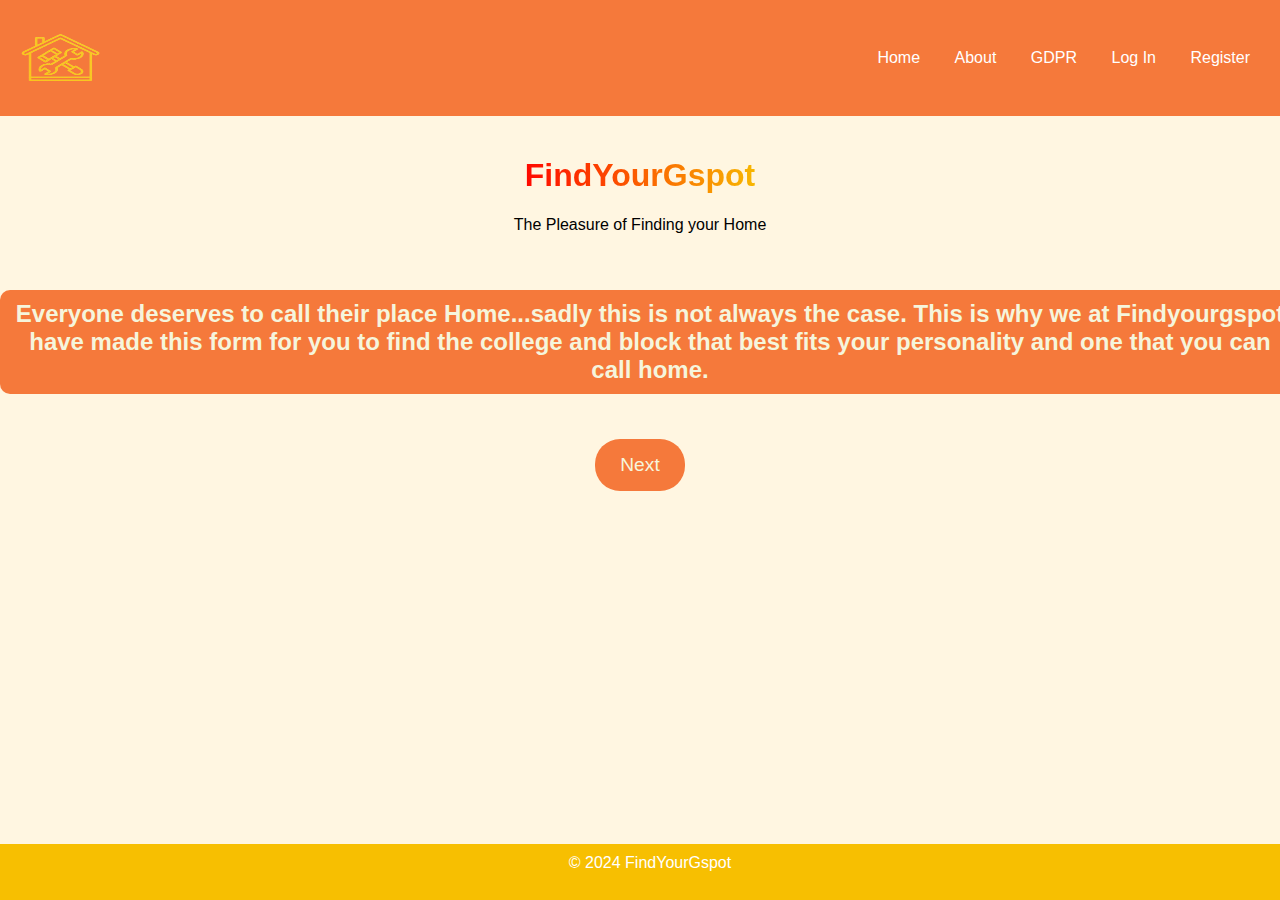
<file: index.html>
<!DOCTYPE html>
<html lang="en">
<head>
    <meta charset="UTF-8">
    <!-- <meta http-equiv="Content-Security-Policy" content="upgrade-insecure-requests"> -->
    <meta name="viewport" content="width=device-width, initial-scale=1.0">
    <meta http-equiv="X-UA-Compatible" content="IE=edge">
    <title>FindYourGspot</title>
    <!-- Font Awesome for Social Media Icons -->
    <link rel="stylesheet" href="https://cdnjs.cloudflare.com/ajax/libs/font-awesome/6.0.0-beta2/css/all.min.css" integrity="sha512-YWzhKL2whUzgiheMoBFwW8CKV4qpHQAEuvilg9FAn5VJUDwKZZxkJNuGM4XkWuk94WCrrwslk8yWNGmY1EduTA==" crossorigin="anonymous" referrerpolicy="no-referrer">
    <script src="./docs/index.js"></script>
    <link rel="stylesheet" href="./docs/style.css">
    <style>
        #input-form { display: none; }
    </style>
</head>
<body>
    <!-- Navbar -->
    <div id="navbar">
        <div class="logo">
            <a href="index.html">
                <img src="./docs/content/symbol-transp.png"
                alt="FindYourGspot Logo"
                class="logo-img">
            </a>
        </div>
        <div>
            <a href="index.html">Home</a>
            <a href="./docs/About.html">About</a>
            <a href="./docs/GDPR.html">GDPR</a>
            <a href="./docs/Login_page.html">Log In</a>
            <a href="./docs/Register_page.html">Register</a>
        </div>
    </div>

    <!-- Content -->
    <div class="welcome-box">
        <!-- Logo Section -->
        <div class="welcome-text">
            <h1>FindYourGspot</h1>
            <p>The Pleasure of Finding your Home</p>
        </div>
        <br>

    <!-- this gives a breif description and then procceds to the form -->
    </div id="before-form" class="before-form">      
        <h2 id="before-form-text" class="before-form-text">
            Everyone deserves to call their place Home...sadly this is not always the case.
            This is why we at Findyourgspot have made this form for you to find the college and block
            that best fits your personality and one that you can call home.
        </h2>
        <button id="next-button" class="before-form-button" type="button" onclick="showForm()">Next</button>
    <div>


    </div>
    <!-- Input form that when submited send an AJAX to the back_end.php file which for now 
        just sends a error or suscess message. The inpput habndling is done on the front-end
        to not waste bandwith sending incorrect data
    -->
    <form id="input-form" class="input-form">
        <div class="slider-test">
            <label class="slider-prompt">How much do you care about food quality at the servery?</label>
            
            <input class="slider" type="range" id="slider-js" name="servery" step="25" min="-100" max="100" value="0">
            <div class="slider-labels">
                <span>Not</span>
                <span>Neutral</span>
                <span>Very</span>
            </div>
            
            <label  class="slider-prompt">How much do you care about the CO members friendliness?</label>
            
            <input class="slider" type="range" id="slider-js" name="CO-friendly" step="25" min="-100" max="100" value="0">
            <div class="slider-labels">
                <span>Meh</span>
                <span>Neutral</span>
                <span>Very</span>
            </div>

            <label class="slider-prompt">How much do you care about the CO members strictness?</label>
            
            <input class="slider" type="range" id="slider-js" name="CO-strict" step="25" min="-100" max="100" value="0">
            <div class="slider-labels">
                <span>Meh</span>
                <span>Neutral</span>
                <span>Very</span>
            </div>

            <label class="slider-prompt">What is the ideal level of activity in your block?</label>
            <input class="slider" type="range" id="slider-js" name="activity" step="25" min="-100" max="100" value="0">
            <div class="slider-labels">
                <span>Meh</span>
                <span>Neutral</span>
                <span>Very</span>
            </div>

            <label class="slider-prompt">Do you care for the fellow blockmates to be friendly?</label>
            <input class="slider" type="range" id="slider-js" name="blockmate" step="25" min="-100" max="100" value="0">
            <div class="slider-labels">
                <span>Meh</span>
                <span>Neutral</span>
                <span>Very</span>
            </div>


            <label class="slider-prompt">Do you care for the noise level of fellow blockmates?</label>
            <input class="slider" type="range" id="slider-js" name="noise" step="25" min="-100" max="100" value="0">
            <div class="slider-labels">
                <span>Meh</span>
                <span>Neutral</span>
                <span>Very</span>
            </div>

            <label class="slider-prompt"> How close do you wish to go to most of the classes?</label>
            <input class="slider" type="range" id="slider-js" name="nearby" step="25" min="-100" max="100" value="0">
            <div class="slider-labels">
                <span>Meh</span>
                <span>Neutral</span>
                <span>Very</span>
            </div>

            <button id="form-button" class="form-button" type="button"  onclick="submitForm()">Submit</button>
        </div>
    </form>

    <!-- Footer -->
    <footer>
        <div>&copy; 2024 FindYourGspot</div>
        <div id="social-media">
            <i class="fab fa-facebook"></i>
            <i class="fab fa-instagram"></i>
            <i class="fab fa-twitter"></i>
        </div>
    </footer>
</body>
</html>
</file>
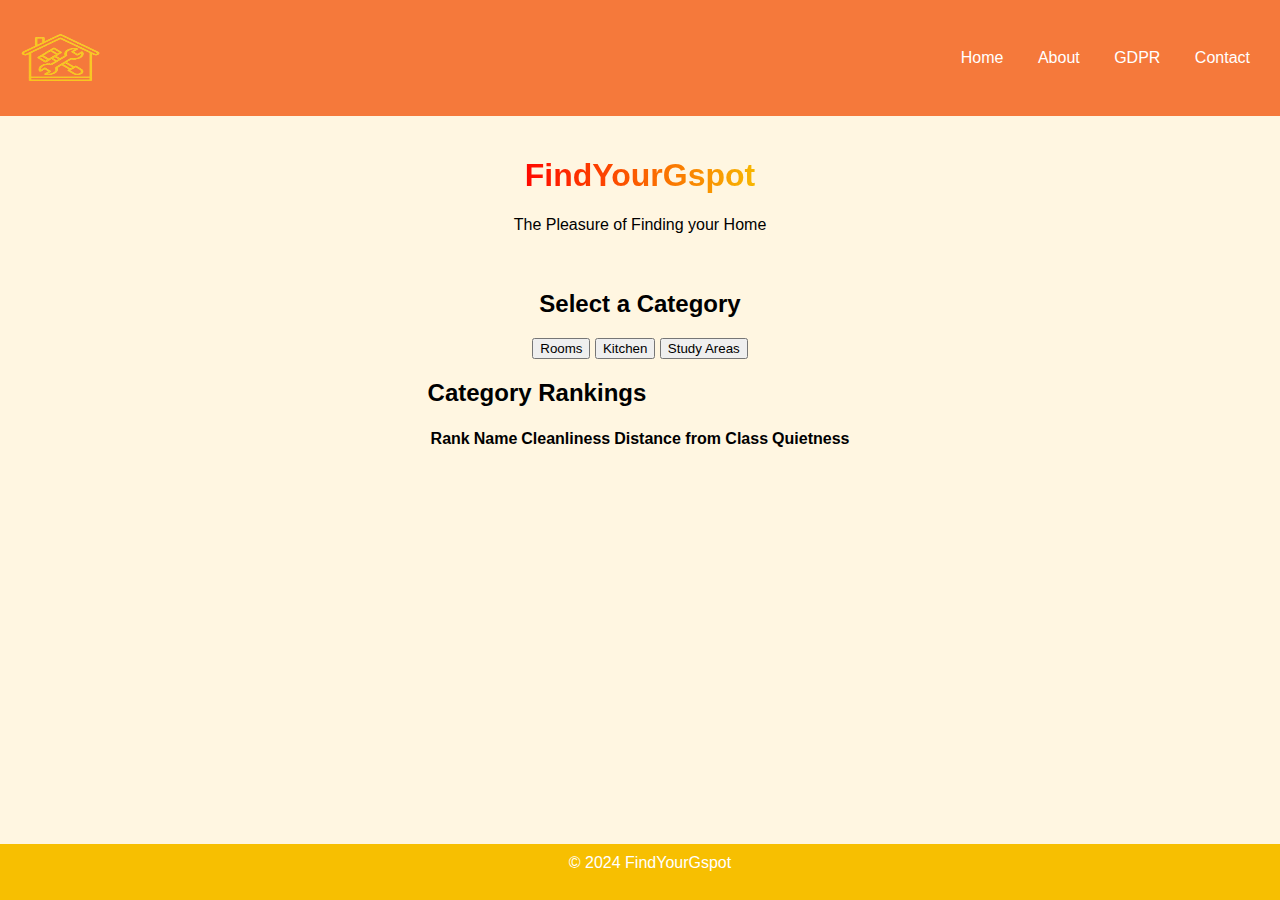
<file: docs/index.html>
<!DOCTYPE html>
<html lang="en">
<head>
    <meta charset="UTF-8">
    <meta name="viewport" content="width=device-width, initial-scale=1.0">
    <meta http-equiv="X-UA-Compatible" content="IE=edge">
    <title>FindYourGspot</title>
    <!-- Font Awesome for Social Media Icons -->
    <link rel="stylesheet" href="https://cdnjs.cloudflare.com/ajax/libs/font-awesome/6.0.0-beta2/css/all.min.css" integrity="sha512-YWzhKL2whUzgiheMoBFwW8CKV4qpHQAEuvilg9FAn5VJUDwKZZxkJNuGM4XkWuk94WCrrwslk8yWNGmY1EduTA==" crossorigin="anonymous" referrerpolicy="no-referrer">
    <script src="index.js"></script> 
    <link rel="stylesheet" href="style.css">
</head>
<body>
    <!-- Navbar -->
    <div id="navbar">
        <div class="logo">
            <a href="index.html">
                <img src="./content/symbol-transp.png"
                alt="FindYourGspot Logo"
                class="logo-img">
            </a>
        </div>
        <div>
            <a href="index.html">Home</a>
            <a href="#">About</a>
            <a href="GDPR.html">GDPR</a>
            <a href="#">Contact</a>
        </div>
    </div>

    <!-- Content -->
    <div class="welcome-box">
        <!-- Logo Section -->
        <div class="welcome-text">
            <h1>FindYourGspot</h1>
            <p>The Pleasure of Finding your Home</p>
        </div>

        <br>

        <!-- Category Selection -->
    </div>
    
    <div class="category">
        <h2 class="category-text">Select a Category</h2>
        <div class="category-selection">
            <button class="category-btn" onclick="showRankings('Rooms')">Rooms</button>
            <button class="category-btn" onclick="showRankings('Kitchen')">Kitchen</button>
            <button class="category-btn" onclick="showRankings('Study Areas')">Study Areas</button>
        </div>

        <!-- Ranking Table Section -->
        <div id="ranking-table">
            <h2 id="category-title">Category Rankings</h2>
            <table>
                <thead>
                    <tr>
                        <th>Rank</th>
                        <th>Name</th>
                        <th>Cleanliness</th>
                        <th>Distance from Class</th>
                        <th>Quietness</th>
                    </tr>
                </thead>
                <tbody id="ranking-body">
                    <!-- Rows will be dynamically added here based on category selection -->
                </tbody>
            </table>
        </div>
    </div>

    <!-- Footer -->
    <footer>
        <div>&copy; 2024 FindYourGspot</div>
        <div id="social-media">
            <i class="fab fa-facebook"></i>
            <i class="fab fa-instagram"></i>
            <i class="fab fa-twitter"></i>
        </div>
    </footer>
</body>
</html>
</file>
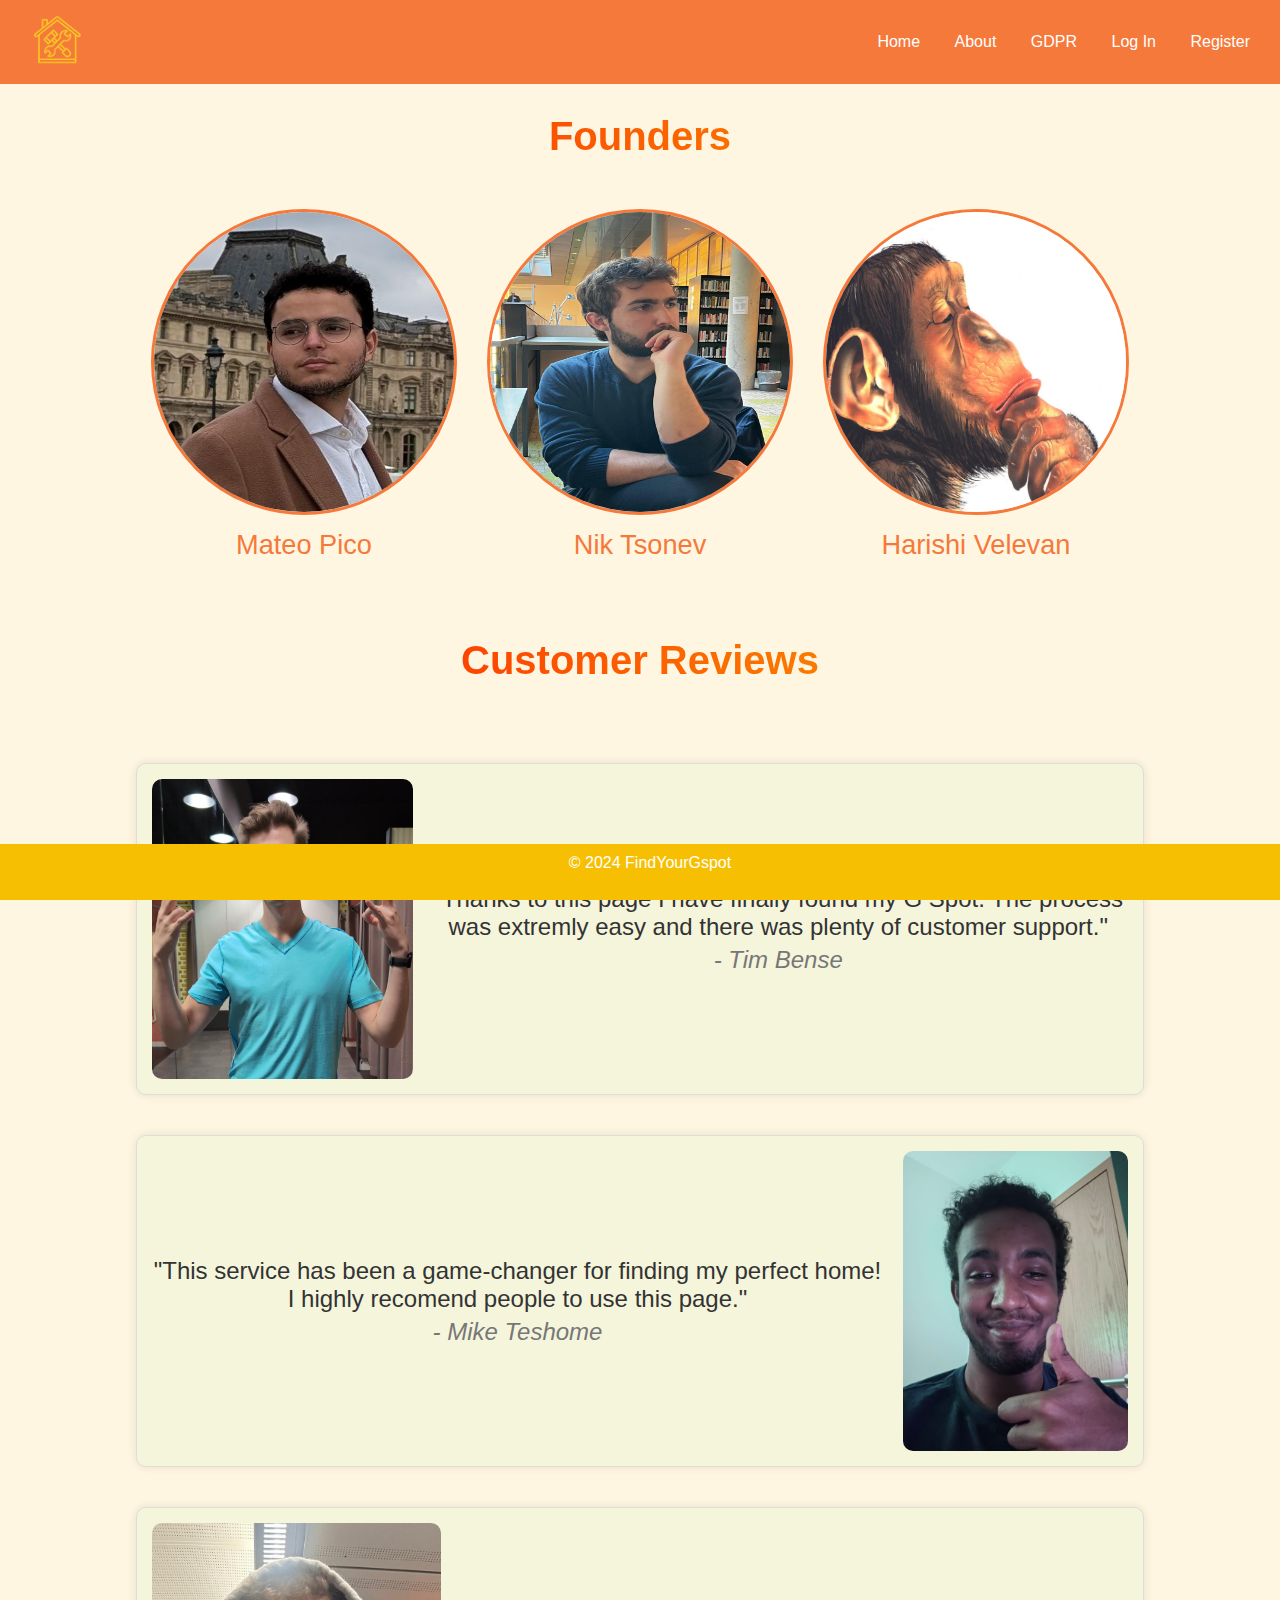
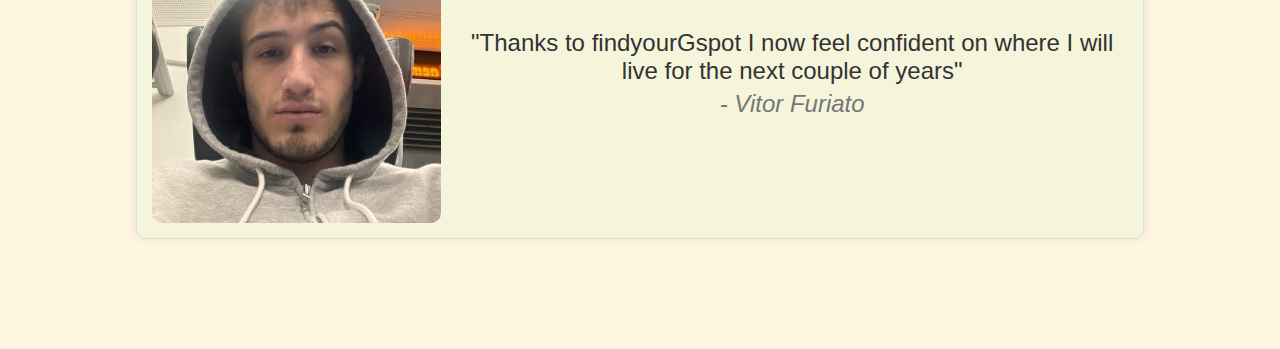
<file: docs/About.html>
<!DOCTYPE html>
<html lang="en">
<head>
    <meta charset="UTF-8">
    <meta name="viewport" content="width=device-width, initial-scale=1.0">
    <title>About Us - Founders</title>
    <link rel="stylesheet" href="About.css">
    <link rel="stylesheet" href="https://cdnjs.cloudflare.com/ajax/libs/font-awesome/6.0.0-beta2/css/all.min.css" integrity="sha512-YWzhKL2whUzgiheMoBFwW8CKV4qpHQAEuvilg9FAn5VJUDwKZZxkJNuGM4XkWuk94WCrrwslk8yWNGmY1EduTA==" crossorigin="anonymous" referrerpolicy="no-referrer">
</head>
<body>

    <!-- Navbar -->
    <div id="navbar">
        <div class="logo">
            <a href="../../index.html">
                <img src="./content/symbol-transp.png" alt="FindYourGspot Logo" class="logo-img">
            </a>
        </div>
        <div>
            <a href="../../index.html">Home</a>
            <a href="About.html">About</a>
            <a href="GDPR.html">GDPR</a>
            <a href="Login_page.html">Log In</a>
            <a href="Register_page.html">Register</a>
        </div>
    </div>

    <!-- Founders Section -->
    <h1 class="gradient-title">Founders</h1>
    <div class="founders">
        <div class="founder">
            <img src="content/Mateo.png" alt="Mateo Pico">
            <p class="founder-name">Mateo Pico</p>
        </div>
        <div class="founder">
            <img src="content/Nik.jpeg" alt="Nik Tsonev"> 
            <p class="founder-name">Nik Tsonev</p>
        </div>
        <div class="founder">
            <img src="content/Harishi.jpg" alt="Harishi Velevan"> 
            <p class="founder-name">Harishi Velevan</p>
        </div>
    </div>

    <!-- Customer Reviews Section -->
    <h2 class="gradient-title">Customer Reviews</h2>
    <div class="customer-reviews">
        <div class="review">
            <img src="content/Tim-Customer.jpg" alt="Customer 1" class="customer-photo">
            <div class="review-text">
                <p>"Thanks to this page I have finally found my G Spot. The process was extremly easy and there was plenty of customer support."</p>
                <p>- Tim Bense</p>
            </div>
        </div>
        <div class="review flip">
            <img src="content/Mike-Customer.jpg" alt="Customer 2" class="customer-photo">
            <div class="review-text">
                <p>"This service has been a game-changer for finding my perfect home! I highly recomend people to use this page."</p>
                <p>- Mike Teshome</p>
            </div>
        </div>
        <div class="review">
            <img src="content/Vitor-Customer.jpg" alt="Customer 3" class="customer-photo">
            <div class="review-text">
                <p>"Thanks to findyourGspot I now feel confident on where I will live for the next couple of years"</p>
                <p>- Vitor Furiato</p>
            </div>
        </div>
    </div>

    <!-- Footer -->
    <footer>
        <div>&copy; 2024 FindYourGspot</div>
        <div id="social-media">
            <a href="#" target="_blank"><i class="fab fa-facebook"></i></a>
            <a href="#" target="_blank"><i class="fab fa-instagram"></i></a>
            <a href="#" target="_blank"><i class="fab fa-twitter"></i></a>
        </div>
    </footer>

</body>
</html>
</file>
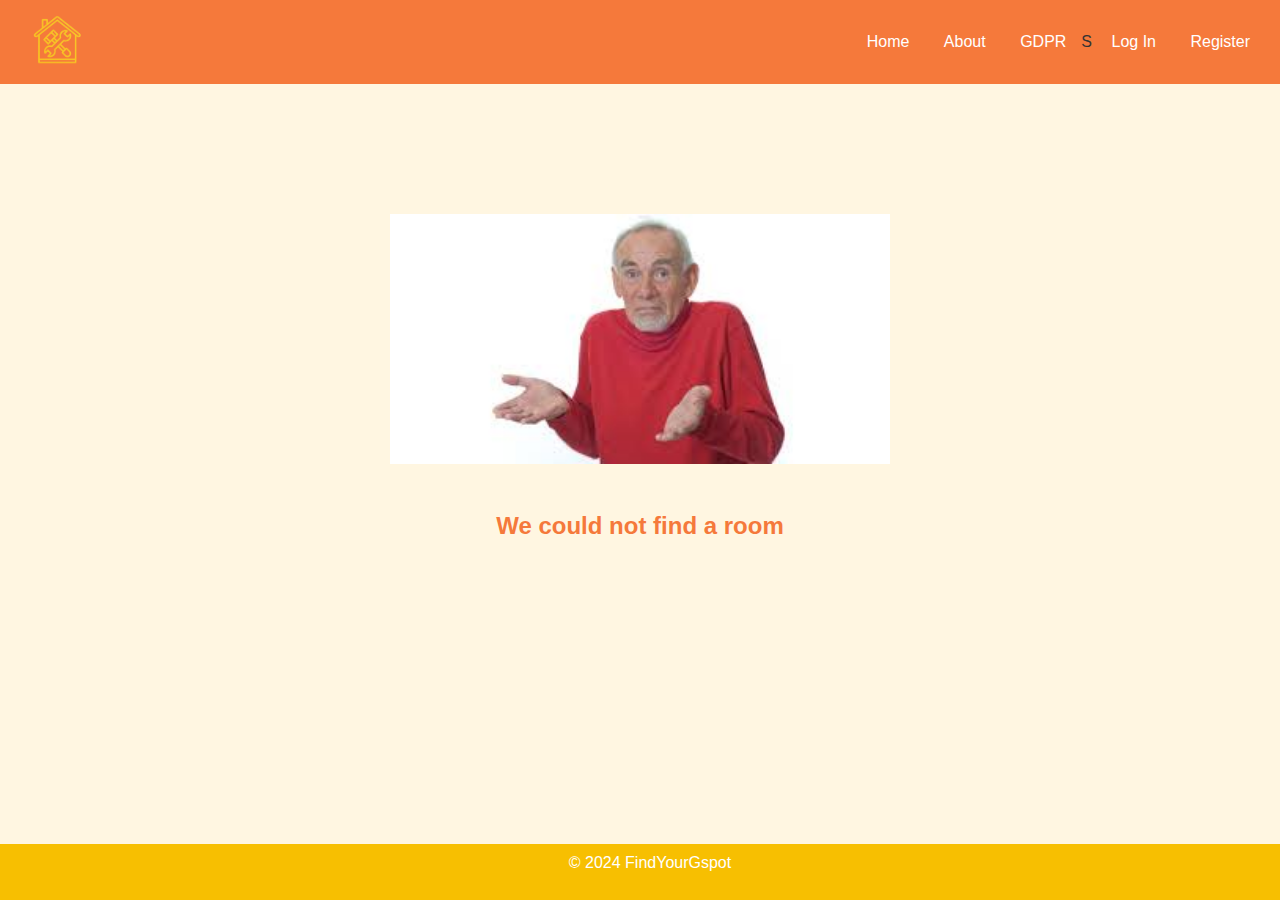
<file: docs/output.html>
<!DOCTYPE html>
<html lang="en">
<head>
    <meta charset="UTF-8">
    <meta name="viewport" content="width=device-width, initial-scale=1.0">
    <title>Room Finder - Output</title>
    <link rel="stylesheet" href="output.css">
    <script src="output.js"></script>
</head>
<body>

    <!-- Navbar -->
    <div id="navbar">
        <div class="logo">
            <a href="../../index.html">
                <img src="./content/symbol-transp.png"
                alt="FindYourGspot Logo"
                class="logo-img">
            </a>
        </div>
        <div>
            <a href="../../index.html">Home</a>
            <a href="About.html">About</a>
            <a href="GDPR.html">GDPR</a>S
            <a href="Login_page.html">Log In</a>
            <a href="Register_page.html">Register</a>
        </div>
    </div>

    <!-- Container for displaying the result -->
    <div id="table-container">
        <!-- The JavaScript will fill up this area based on if it found a room or not -->
    </div>

    <!-- Footer -->
    <footer>
        <div>&copy; 2024 FindYourGspot</div>
        <div id="social-media">
            <a href="#" target="_blank"><i class="fab fa-facebook"></i></a>
            <a href="#" target="_blank"><i class="fab fa-instagram"></i></a>
            <a href="#" target="_blank"><i class="fab fa-twitter"></i></a>
        </div>
    </footer>
</body>
</html>
</file>
<file: docs/style.css>
body {
    font-family: Arial, sans-serif;
    margin: 0;
    padding: 0;
    background-color: #fff6e1;
}

#navbar {
    background-color: #f5793b;
    display: flex;
    justify-content: space-between;
    align-items: center;
    padding: 15px;
}

#navbar a {
    color: white;
    text-decoration: none;
    padding: 0 15px;
}

#navbar img {
    height: 50px;

}


.welcome-box {
    padding: 20px;
    display: flex;
    justify-content: center;
    align-items: center;
    text-align: center;
}

.logo-img {
    width: 10vh;
    height: 10vh;
    display: block;
    margin-left: auto;
    margin-right: auto;
}

.welcome-text h1 {
    background: linear-gradient(to right, red, #f7bf01);
    -webkit-background-clip: text;
    -webkit-text-fill-color: transparent;
}

.before-form {
    display: flex;
    flex-direction: column;
    justify-content: center;
    align-items: center;
    height: 100vh;
}

.before-form-text {
    font-size: 1.5em;
    margin-bottom: 5vh;
    text-align: center;
    display: flex;
    justify-content: center;
    align-items: center;
    width: 100%;
    background-color: #f5793b;
    color: #f5f5dc;
    padding: 10px;
    border-radius: 10px;
}

.before-form-button {
    background-color: #f5793b;
    color: #f5f5dc;
    border: none;
    margin-bottom: 3vh;
    padding: 15px 25px;
    font-size: 1.2em;
    border-radius: 25px;
    cursor: pointer;
    transition: background-color 0.3s, transform 0.3s;
    display: flex;
    justify-content: center;
    align-items: center;
    margin: auto;
}

.before-form-button:hover {
    background-color: #f7bf01;
    transform: scale(1.05);
}

.before-form-button:active {
    background-color: #fff157;
    transform: scale(0.95);
}

.input-form {
    margin-bottom: 10vh;
    /* Adjust this value if needed */
}

.slider-test {
    display: flex;
    flex-direction: column;
    align-items: center;
    text-align: center;
}

.slider {
    -webkit-appearance: none;
    width: 60vh;
    height: 1vh;
    background: #d3d3d3;
    outline: none;
    -webkit-transition: .2s;
    transition: opacity .2s;
    border-radius: 10%;
}

.slider::-webkit-slider-thumb {
    -webkit-appearance: none;
    appearance: none;
    width: 25px;
    height: 25px;
    background: var(--thumb-color, #FF0000);
    /* Default to red */
    cursor: pointer;
    border-radius: 35%;
}

.slider::-moz-range-thumb {
    width: 25px;
    height: 25px;
    background: var(--thumb-color, #f7bf01);
    /* Default to red */
    cursor: pointer;
}

.slider-prompt {
    width: 60vh;

    font-size: 1.5em;
    margin-top: 2vh;
    margin-bottom: 2vh;
    word-wrap: break-word;
    white-space: normal;
}

.slider-labels {
    display: flex;
    justify-content: space-between;
    width: 60vh;
    margin-top: 3vh;
    margin-bottom: 3vh;
}

.form-button {
    background-color: #f5793b;
    color: white;
    border: none;
    margin-top: 5vh;
    margin-bottom: 3vh;
    padding: 15px 25px;
    font-size: 1.2em;
    border-radius: 25px;
    cursor: pointer;
    transition: background-color 0.3s, transform 0.3s;
}

.form-button:hover {
    background-color: #f7bf01;
    transform: scale(1.05);
}

.form-button:active {
    background-color: #fff157;
    transform: scale(0.95);
}

.category {
    display: flex;
    flex-direction: column;
    align-items: center;
}

.category-text {
    width: 1wh;
}

footer {
    background-color: #f7bf01;
    color: white;
    text-align: center;
    padding: 10px;
    position: fixed;
    bottom: 0;
    width: 100%;
}

#social-media i {
    margin: 0 10px;
    color: white;
}
</file>
<file: docs/About.css>
#navbar {
    background-color: #f5793b;
    display: flex;
    justify-content: space-between;
    align-items: center;
    padding: 15px;
}

#navbar a {
    color: white;
    text-decoration: none;
    padding: 0 15px;
}

#navbar img {
    height: 50px;

}

body {
    font-family: Arial, sans-serif;
    margin: 0;
    padding: 0;
    background-color: #fff6e1;
    text-align: center;
}

h1 {
    background: linear-gradient(to right, red, #f7bf01);
    -webkit-background-clip: text; 
    background-clip: text; 
    -webkit-text-fill-color: transparent; 
    color: transparent; 
    font-size: 2.5em;
    margin-top: 20px;
    text-align: center;
}

.gradient-title {
    font-size: 2.5em;
    font-weight: bold;
    text-align: center;
    background: linear-gradient(to right, red, #f7bf01); 
    -webkit-background-clip: text;
    -webkit-text-fill-color: transparent;
    background-clip: text; 
    margin: 30px 0;
}


.founders {
    display: flex;
    justify-content: center;
    align-items: center;
    margin: 50px 0;
    gap: 30px;
}

.founder {
    text-align: center;
}

.founder img {
    width: 300px; 
    height: 300px;
    border-radius: 50%;
    border: 3px solid #f5793b;
}

.founder-name {
    font-size: 1.7em;
    color: #f5793b;
    margin-top: 10px;
}


.customer-reviews {
    display: flex;
    flex-direction: column;
    align-items: center;
    padding: 30px;
    background-color: #fff6e1; 
}

.review {
    display: flex;
    align-items: center;
    background-color: #f5f5dc;
    padding: 15px;
    margin: 20px;
    border: 1px solid #ddd;
    border-radius: 10px;
    box-shadow: 0 0 10px rgba(0, 0, 0, 0.1);
    width: 80%;
}

.customer-photo {
    width: 300px;
    height: 300px;
    border-radius: 10px;
    margin-right: 15px;
    object-fit: cover;
}

.review-text {
    font-size: 1.5em;
    color: #333;
}

.review-text p {
    margin: 5px 0;
}

.review-text p:nth-child(2) {
    font-style: italic;
    color: #777;
}

.review.flip {
    flex-direction: row-reverse;
}

.review.flip img {
    margin-right: 0;
    margin-left: 20px;
}

.customer-reviews {
    margin-bottom: 60px;
}

footer {
    background-color: #f7bf01;
    color: white;
    text-align: center;
    padding: 10px;
    position: fixed;
    bottom: 0;
    width: 100%;
}

#social-media i {
    margin: 0 10px;
    color: white;
}
</file>
<file: docs/output.css>
/* General Page Styling */
body {
    font-family: Arial, sans-serif;
    margin: 0;
    padding: 0;
    background-color: #fff6e1; /* Same background color as other pages */
    color: #333;
}

/* Navbar */
#navbar {
    background-color: #f5793b;
    display: flex;
    justify-content: space-between;
    align-items: center;
    padding: 15px;
}

#navbar a {
    color: white;
    text-decoration: none;
    padding: 0 15px;
}

#navbar img {
    height: 50px;
}

/* Table and Content Styling */
#table-container {
    padding: 30px;
    display: flex;
    justify-content: center;
    align-items: center;
    flex-direction: column;
    min-height: 60vh;
}

/* Table Styling */
table {
    border-collapse: collapse;
    width: 80%;
    max-width: 600px;
    margin: 20px auto;
    background-color: #f5f5dc; /* Light background color for better readability */
    border-radius: 10px;
    overflow: hidden;
    box-shadow: 0 2px 10px rgba(0, 0, 0, 0.1);
}

th, td {
    text-align: left;
    padding: 15px;
    border-bottom: 1px solid #ddd;
}

th {
    background-color: #f5793b;
    color: white;
    text-transform: uppercase;
}

tr:hover {
    background-color: #f7bf01; /* Subtle hover effect */
}

td {
    font-size: 1em;
    color: #333;
}

/* No Room Found Message */
.no-room {
    text-align: center; 
    margin-top: 20px; 
}

.no-room img {
    width: 500px; 
    height: auto; 
    margin-bottom: 10px; 
}

.no-room p {
    font-size: 1.5em; 
    color: #f5793b; 
    font-weight: bold; 
    padding: 10px; 
    border-radius: 8px; 
}


/* Footer */
footer {
    background-color: #f7bf01;
    color: white;
    text-align: center;
    padding: 10px;
    position: fixed;
    bottom: 0;
    width: 100%;
}

#social-media i {
    margin: 0 10px;
    color: white;
}
</file>
